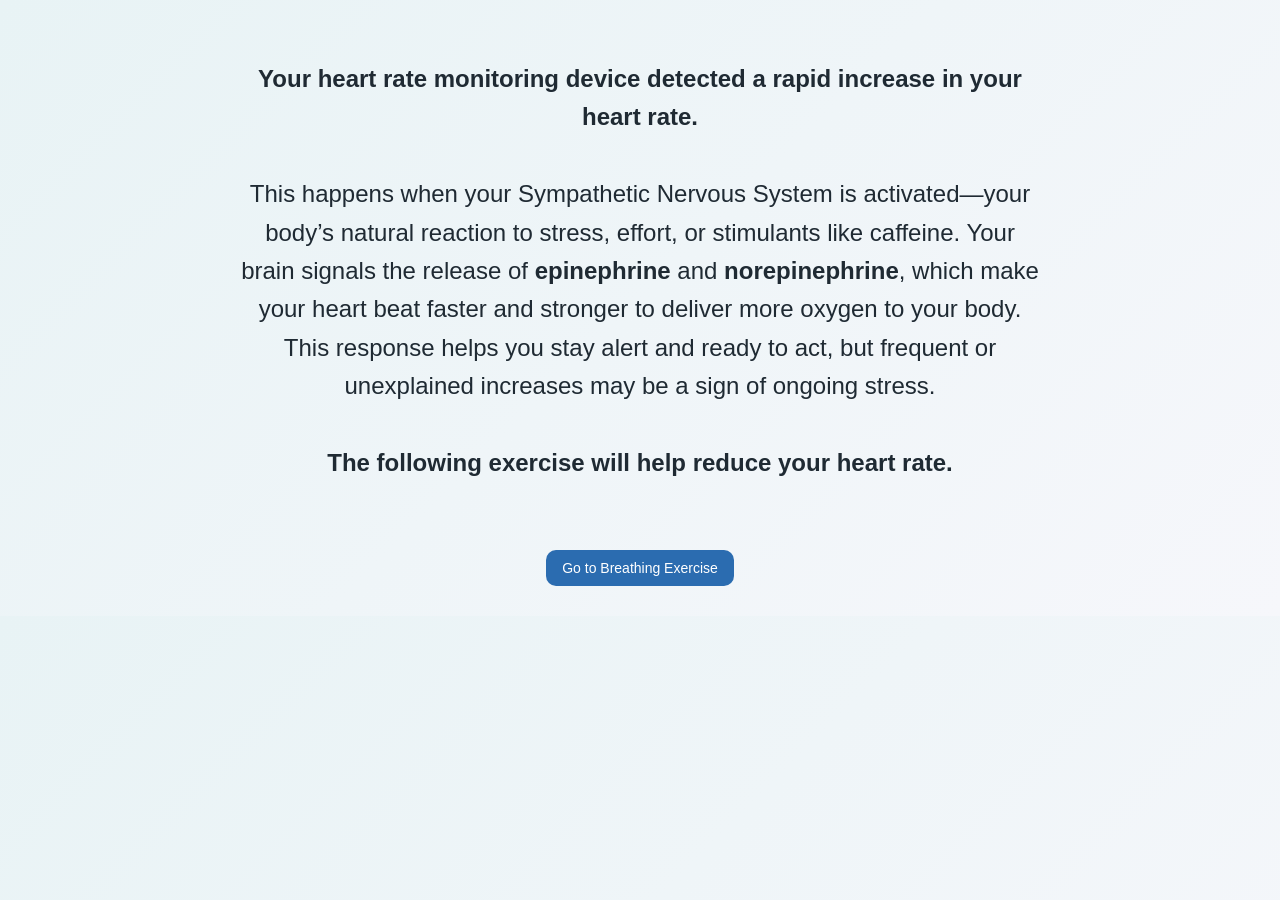
<file: index.html>
<!DOCTYPE html>
<html>
<head>
  <title>Acute Stress Reduction App</title>
  <link rel="stylesheet" href="style.css">
</head>
<body>

<script>
window.location.replace("intro.html");
</script>

</body>
</html>
</file>
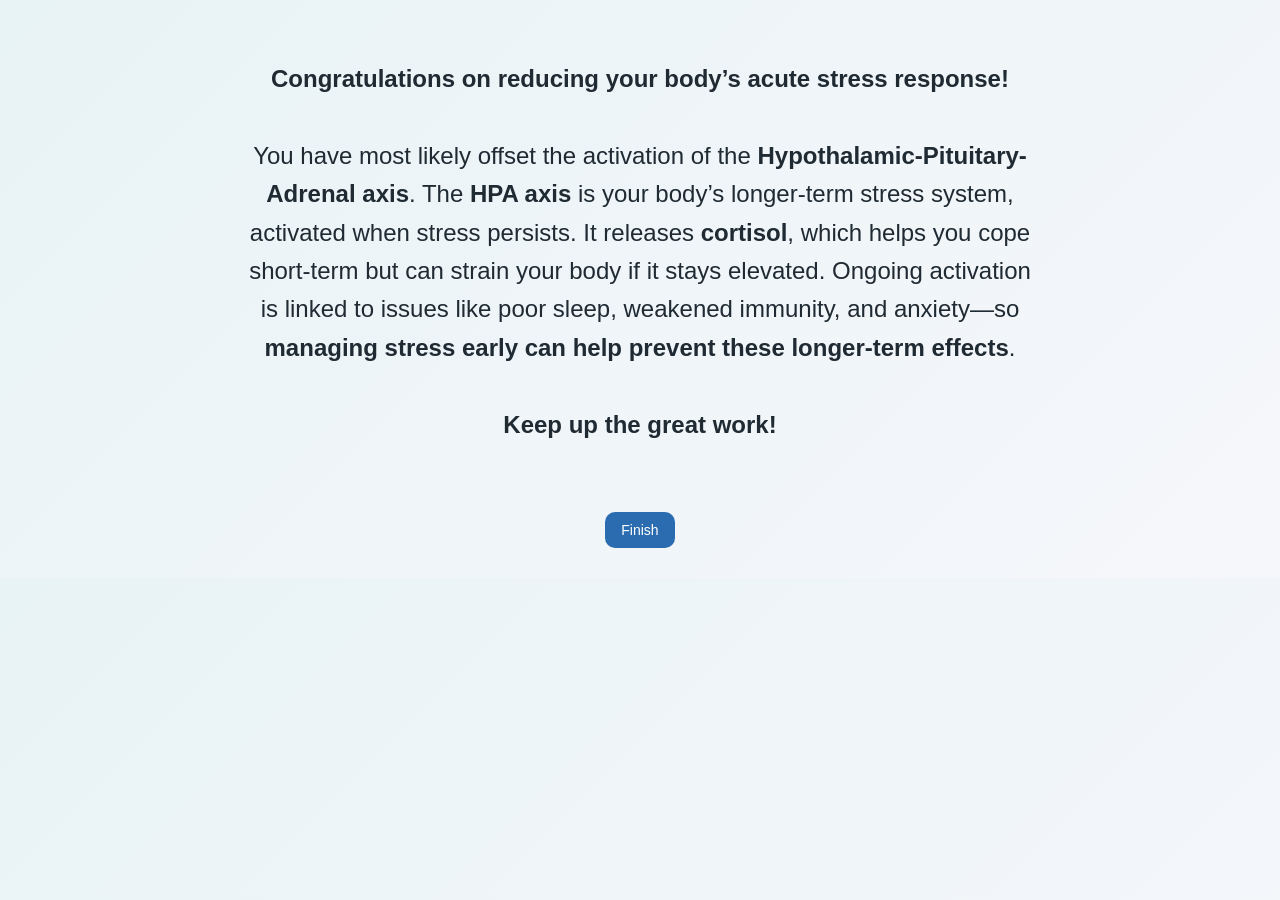
<file: endnote.html>
<!DOCTYPE html>
<html>
<head>
  <title>End Note</title>
  <link rel="stylesheet" href="style.css">

  <style>
    h2 {
      text-align: center;
      max-width: 800px;
      margin: 40px auto;
      line-height: 1.6;
      font-weight: normal;
    }
  </style>
</head>

<body>

<h2>
  <strong>Congratulations on reducing your body’s acute stress response!</strong>
  <br><br>

  You have most likely offset the activation of the
  <strong>Hypothalamic-Pituitary-Adrenal axis</strong>.
  The <strong>HPA axis</strong> is your body’s longer-term stress system, activated when stress persists.
  It releases <strong>cortisol</strong>, which helps you cope short-term but can strain your body if it stays elevated.
  Ongoing activation is linked to issues like poor sleep, weakened immunity, and anxiety—so
  <strong>managing stress early can help prevent these longer-term effects</strong>.
  <br><br>

  <strong>Keep up the great work!</strong>
</h2>

<br>

<a href="home.html">
  <button>Finish</button>
</a>

</body>
</html>
</file>
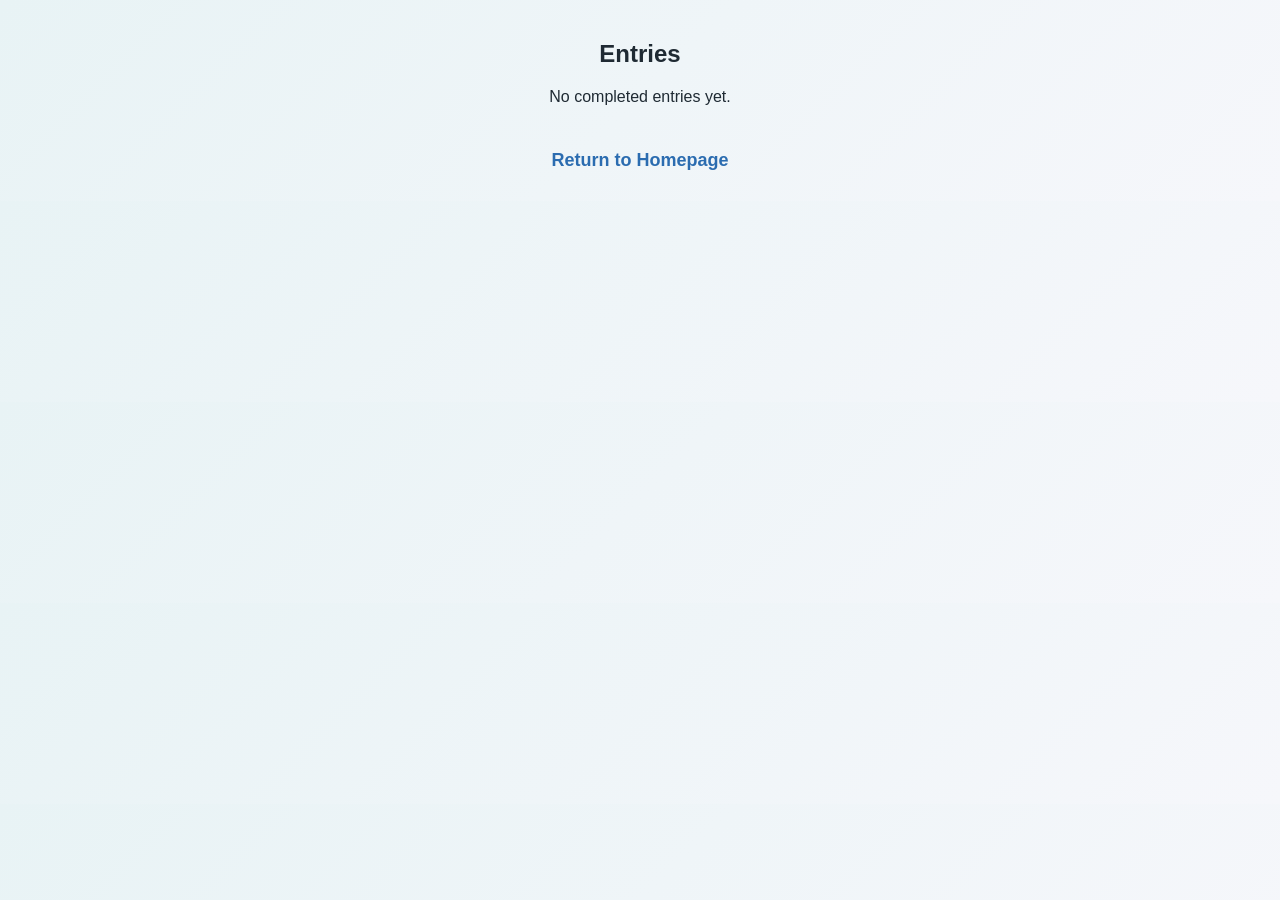
<file: entries.html>
<!DOCTYPE html>
<html>
<head>
  <title>Entries</title>
  <link rel="stylesheet" href="style.css">
</head>
<body>

<h2>Entries</h2>

<div id="entriesList"></div>

<br>
<a href="home.html">Return to Homepage</a>

<script>
function loadEntries() {
  const container = document.getElementById("entriesList");
  container.innerHTML = "";

  let entries = JSON.parse(localStorage.getItem("journalEntries")) || [];

  // 🧠 FILTER OUT INCOMPLETE ENTRIES
  entries = entries.filter(entry => {
    return (
      entry &&
      entry.date &&
      Array.isArray(entry.answers) &&
      entry.answers.length === 3 &&
      entry.answers[0]?.trim() &&
      entry.answers[1]?.trim() &&
      entry.answers[2]?.trim()
    );
  });

  if (entries.length === 0) {
    container.innerHTML = "<p>No completed entries yet.</p>";
    return;
  }

  entries.forEach((entry, index) => {
    const div = document.createElement("div");
    div.className = "entryCard";

    const date = entry.date;

    const before = entry.answers[0];
    const now = entry.answers[1];
    const future = entry.answers[2];

    div.innerHTML = `
      <div class="entryHeader">
        📅 ${date}
      </div>

      <div class="entryBody" id="body-${index}" style="display:none;">
        <p><b>Before elevated heart rate:</b><br>${before}</p>
        <p><b>How you feel now:</b><br>${now}</p>
        <p><b>What you will do differently:</b><br>${future}</p>
      </div>
    `;

    div.onclick = () => {
      const body = document.getElementById(`body-${index}`);
      body.style.display = body.style.display === "none" ? "block" : "none";
    };

    container.appendChild(div);
  });
}

loadEntries();
</script>

</body>
</html>
</file>
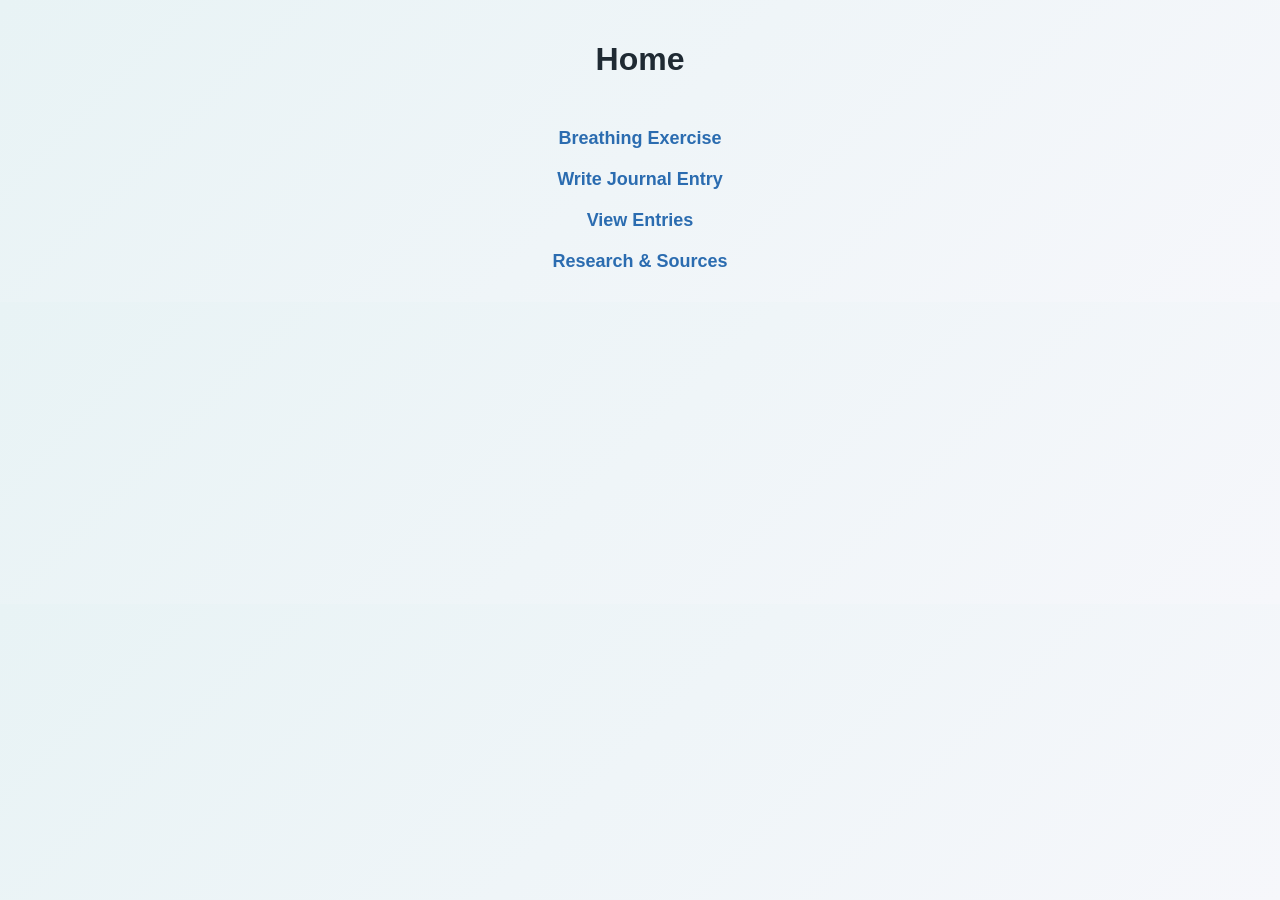
<file: home.html>
<!DOCTYPE html>
<html>
<head>
  <title>Acute Stress Reduction App</title>
  <link rel="stylesheet" href="style.css">
</head>
<body>

<h1>Home</h1>

<br>

<a href="breathing.html">Breathing Exercise</a>
<br>
<a href="journal.html">Write Journal Entry</a>
<br>
<a href="entries.html">View Entries</a>
<br>
<a href="research.html">Research & Sources</a>

</body>
</html>
</file>
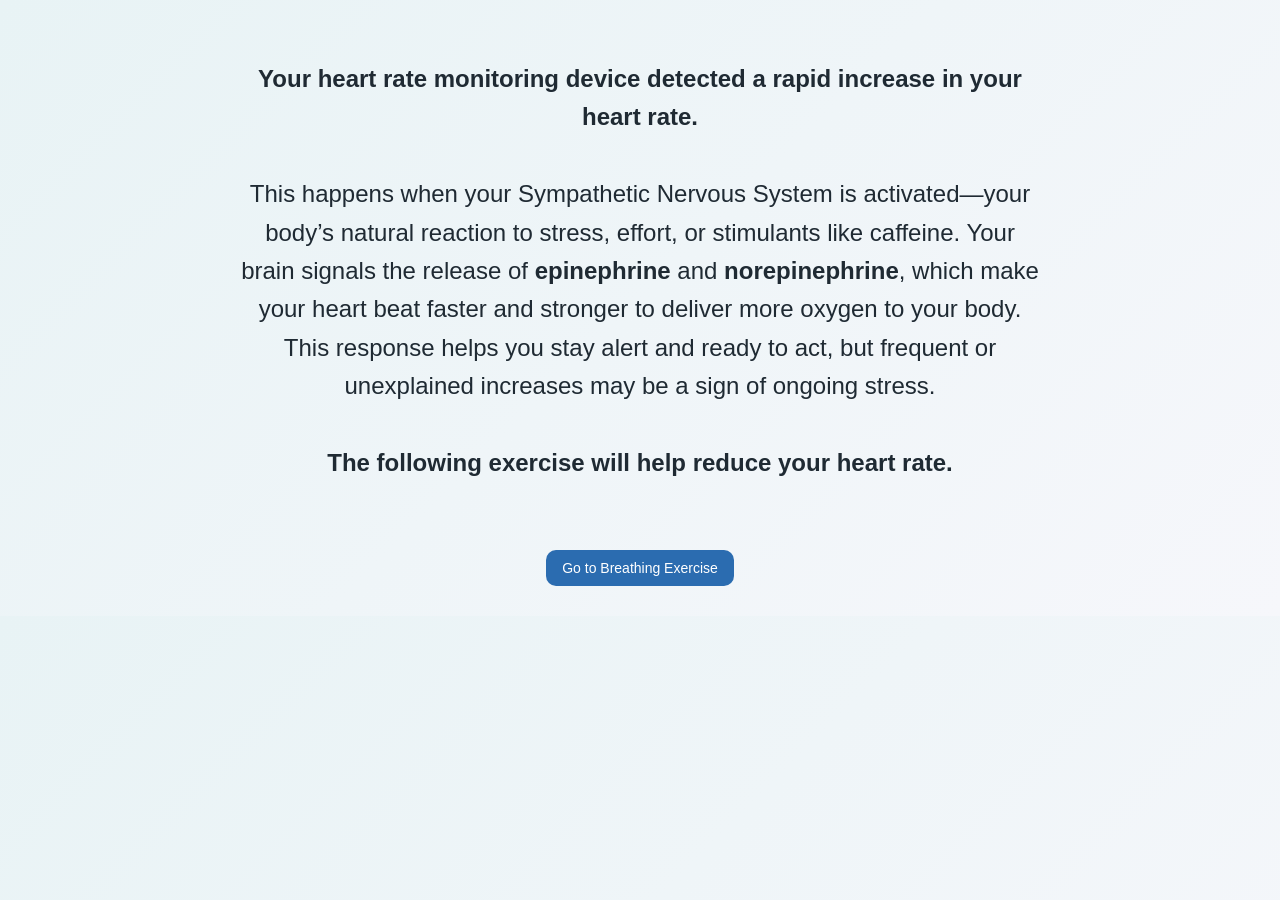
<file: intro.html>
<!DOCTYPE html>
<html>
<head>
  <title>Intro</title>
  <link rel="stylesheet" href="style.css">

  <style>
    h2 {
      text-align: center;
      max-width: 800px;
      margin: 40px auto;
      line-height: 1.6;
      font-weight: normal;
    }
  </style>
</head>

<body>

<h2>
  <strong>Your heart rate monitoring device detected a rapid increase in your heart rate.</strong>
  <br><br>

  This happens when your Sympathetic Nervous System is activated—your body’s natural reaction to stress, effort, or stimulants like caffeine. Your brain signals the release of
  <strong>epinephrine</strong> and <strong>norepinephrine</strong>, which make your heart beat faster and stronger to deliver more oxygen to your body.  This response helps you stay alert and ready to act, but frequent or unexplained increases may be a sign of ongoing stress.
  <br><br>

  <strong>The following exercise will help reduce your heart rate.</strong>
</h2>

<br>

<a href="breathing.html">
  <button>Go to Breathing Exercise</button>
</a>

</body>
</html>
</file>
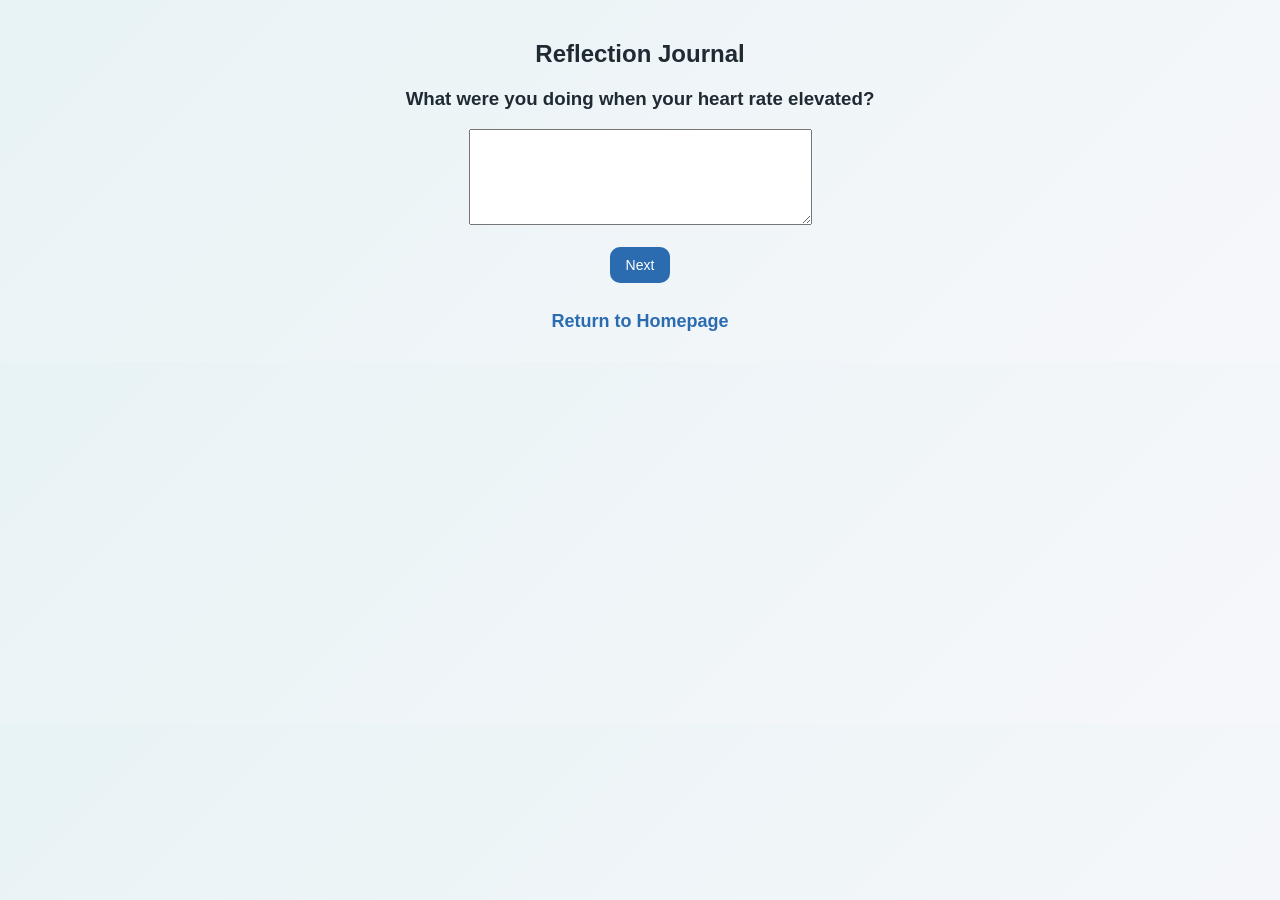
<file: journal.html>
<!DOCTYPE html>
<html>
<head>
  <title>Journal Entry</title>
  <link rel="stylesheet" href="style.css">
</head>
<body>

<h2>Reflection Journal</h2>

<div id="stepContainer">

  <h3 id="question"></h3>

  <textarea id="input" rows="6" cols="40"></textarea>
  <br><br>

  <button onclick="nextStep()">Next</button>

</div>

<br>
<a href="endnote.html">Return to Homepage</a>

<script>
let step = 0;
let answers = [];

const questions = [
  "What were you doing when your heart rate elevated?",
  "What was your environment when your heart rate elevated?",
  "What factors, if any, were contributing to your stress when your heartrate elevated?"
];

document.getElementById("question").textContent = questions[0];

function nextStep() {
  const input = document.getElementById("input").value;
  if (!input.trim()) return;

  answers.push(input.trim());
  document.getElementById("input").value = "";

  step++;

  if (step < questions.length) {
    document.getElementById("question").textContent = questions[step];
  } else {
    saveEntry();
  }
}

/* ---------- ENTER KEY SUPPORT ---------- */
document.getElementById("input").addEventListener("keydown", function (e) {
  if (e.key === "Enter") {
    e.preventDefault(); // prevents newline
    nextStep();
  }
});

function saveEntry() {
  const entry = {
    date: new Date().toLocaleString(),
    answers: answers
  };

  let entries = JSON.parse(localStorage.getItem("journalEntries")) || [];
  entries.push(entry);

  localStorage.setItem("journalEntries", JSON.stringify(entries));

  window.location.href = "endnote.html";
}
</script>

</body>
</html>
</file>
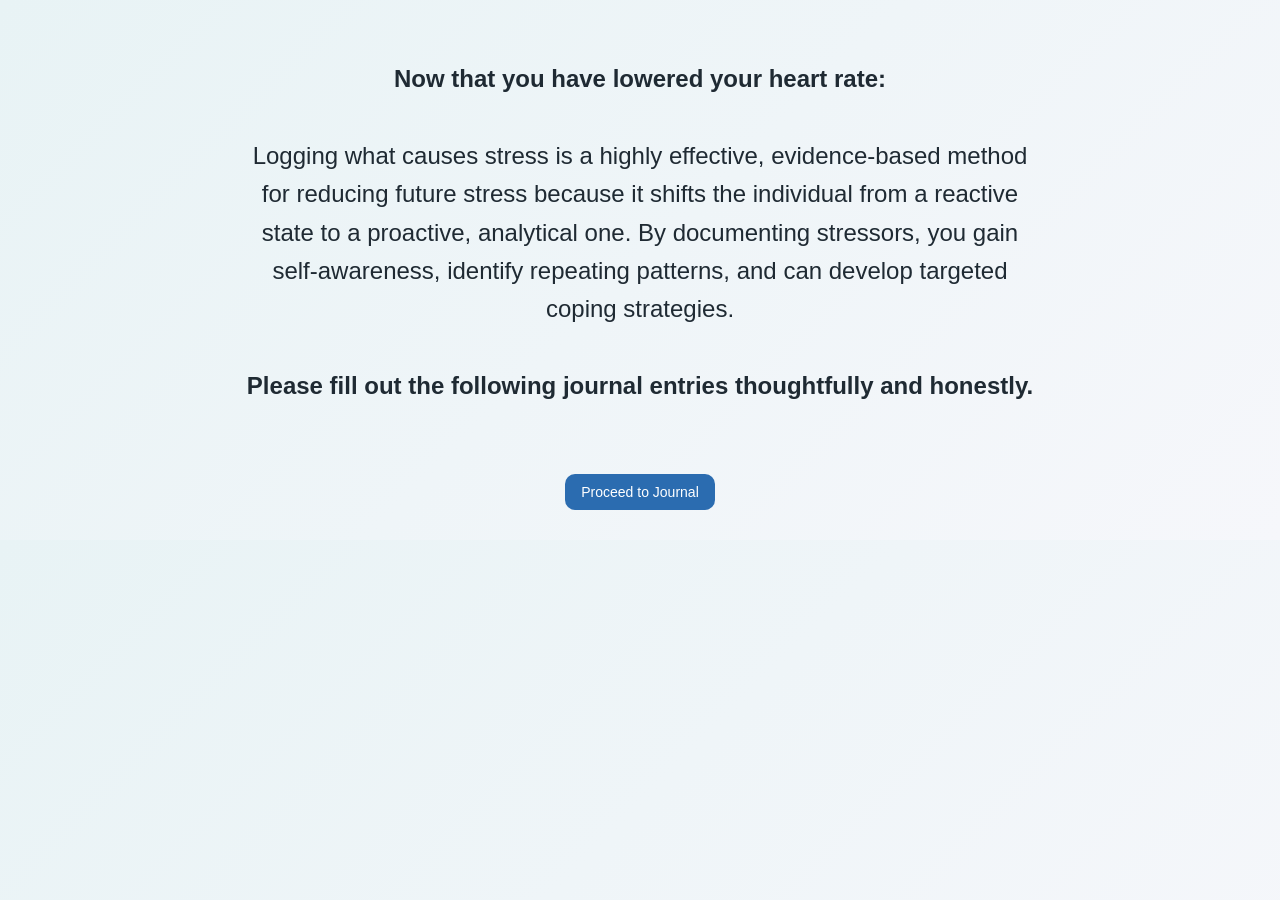
<file: journal_intro.html>
<!DOCTYPE html>
<html>
<head>
  <title>Journal Intro</title>
  <link rel="stylesheet" href="style.css">

  <style>
    h2 {
      text-align: center;
      max-width: 800px;
      margin: 40px auto;
      line-height: 1.6;
      font-weight: normal;
    }
  </style>
</head>

<body>

<h2>
  <strong>Now that you have lowered your heart rate:</strong>
  <br><br>

  Logging what causes stress is a highly effective, evidence-based method for reducing future stress because it shifts the individual from a reactive state to a proactive, analytical one.
  By documenting stressors, you gain self-awareness, identify repeating patterns, and can develop targeted coping strategies.
  <br><br>

  <strong>Please fill out the following journal entries thoughtfully and honestly.</strong>
</h2>

<br>

<a href="journal.html">
  <button>Proceed to Journal</button>
</a>

</body>
</html>
</file>
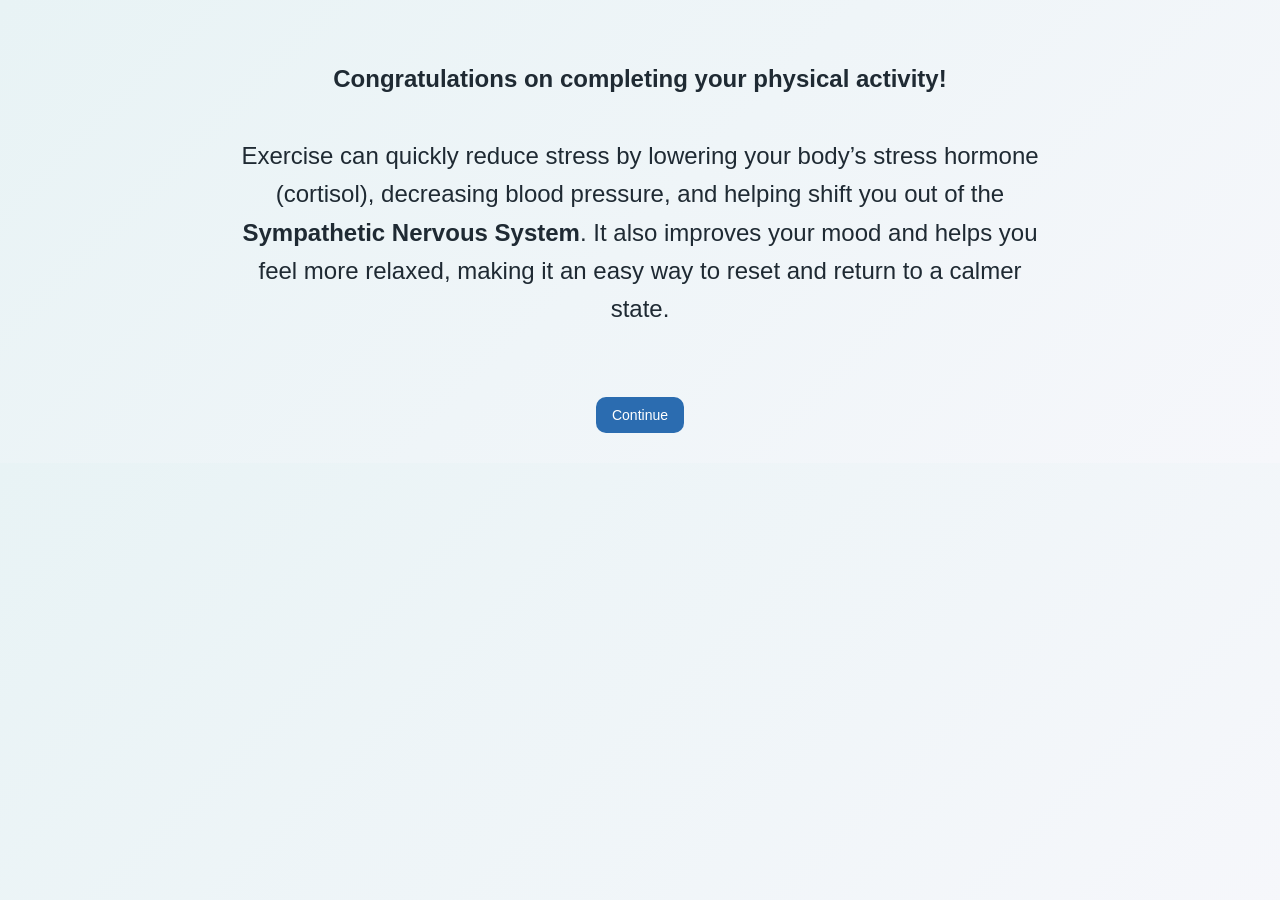
<file: journal_intro_2.html>
<!DOCTYPE html>
<html>
<head>
  <title>Journal Intro</title>
  <link rel="stylesheet" href="style.css">

  <style>
    h2 {
      text-align: center;
      max-width: 800px;
      margin: 40px auto;
      line-height: 1.6;
      font-weight: normal;
    }
  </style>
</head>

<body>

<h2>
  <strong>Congratulations on completing your physical activity!</strong>
  <br><br>

  Exercise can quickly reduce stress by lowering your body’s stress hormone (cortisol), decreasing blood pressure, and helping shift you out of the
  <strong>Sympathetic Nervous System</strong>.
  It also improves your mood and helps you feel more relaxed, making it an easy way to reset and return to a calmer state.
</h2>

<br>

<a href="journal_intro.html">
  <button>Continue</button>
</a>

</body>
</html>
</file>
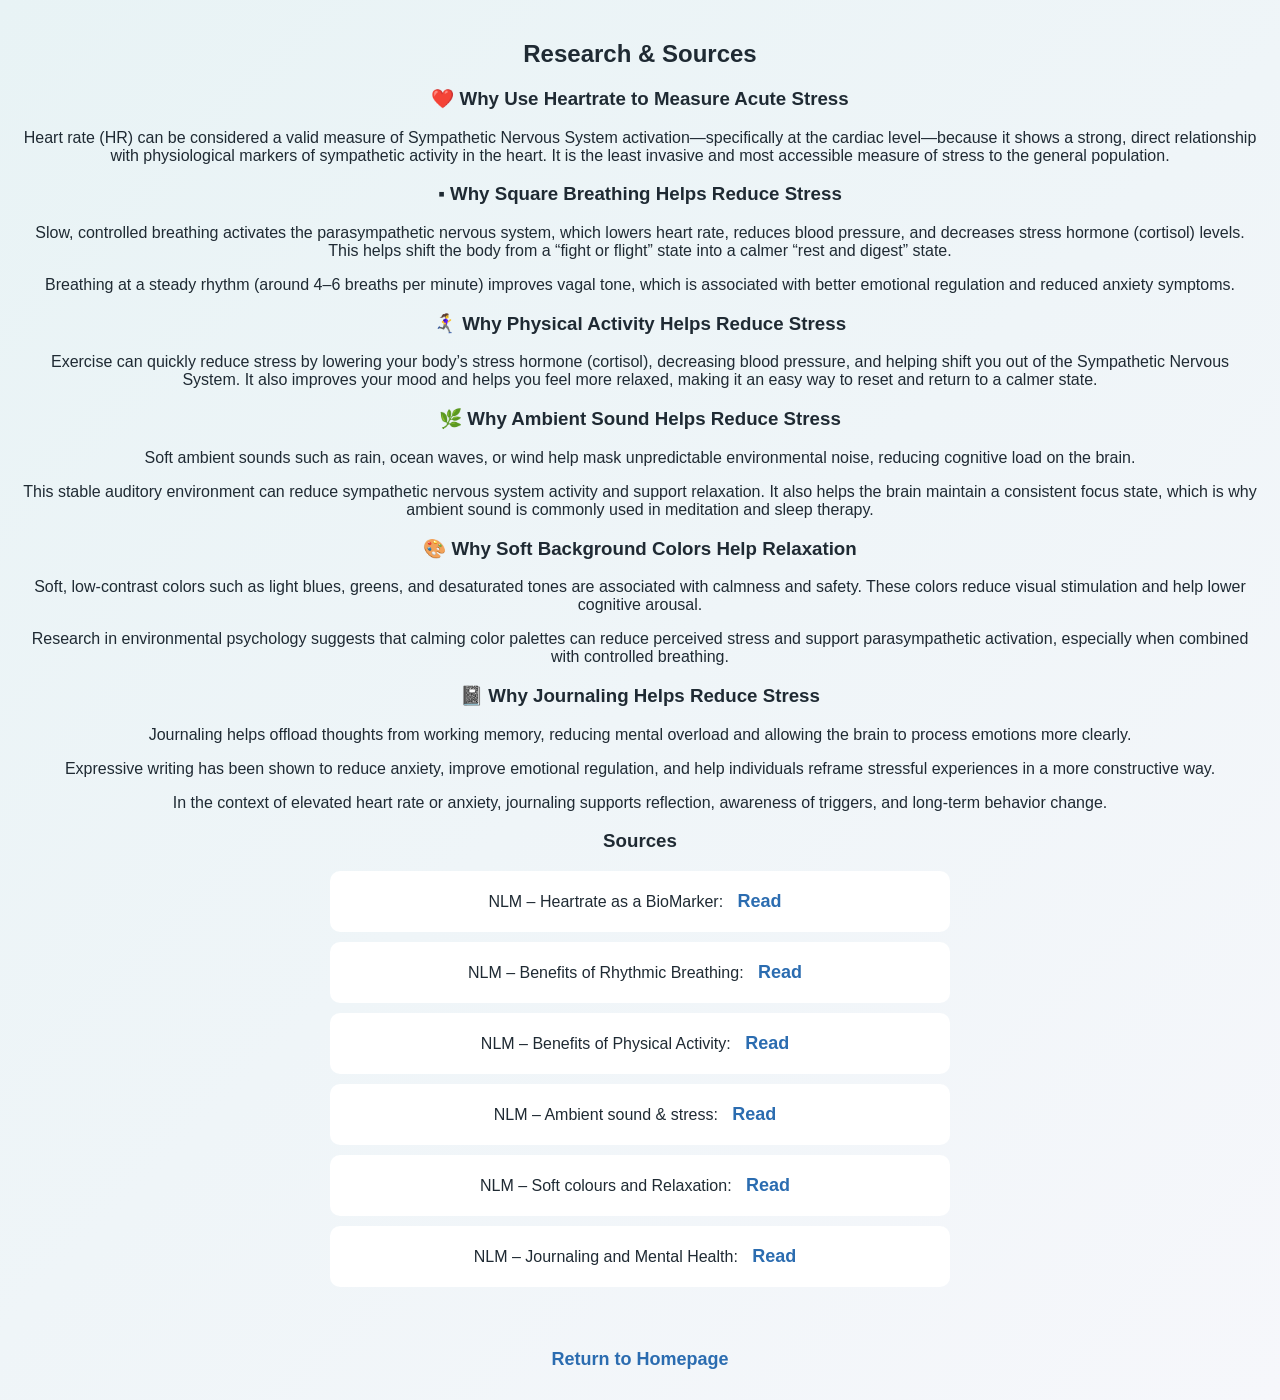
<file: research.html>
<!DOCTYPE html>
<html>
<head>
  <title>Research & Sources</title>
  <link rel="stylesheet" href="style.css">
</head>
<body>

<h2>Research & Sources</h2>

<h3>❤️ Why Use Heartrate to Measure Acute Stress</h3>

<p>
Heart rate (HR) can be considered a valid measure of Sympathetic Nervous System activation—specifically at the cardiac level—because it shows a strong, direct relationship with physiological markers of sympathetic activity in the heart.  It is the least invasive and most accessible measure of stress to the general population.
</p>

<h3>▪️ Why Square Breathing Helps Reduce Stress</h4>

<p>
Slow, controlled breathing activates the parasympathetic nervous system, which lowers heart rate, reduces blood pressure, and decreases stress hormone (cortisol) levels. This helps shift the body from a “fight or flight” state into a calmer “rest and digest” state.
</p>

<p>
Breathing at a steady rhythm (around 4–6 breaths per minute) improves vagal tone, which is associated with better emotional regulation and reduced anxiety symptoms.
</p>

<h3>🏃‍♀️‍➡️ Why Physical Activity Helps Reduce Stress</h3>

<p>
Exercise can quickly reduce stress by lowering your body’s stress hormone (cortisol), decreasing blood pressure, and helping shift you out of the Sympathetic Nervous System. It also improves your mood and helps you feel more relaxed, making it an easy way to reset and return to a calmer state.
</p>

<h3>🌿 Why Ambient Sound Helps Reduce Stress</h3>

<p>
Soft ambient sounds such as rain, ocean waves, or wind help mask unpredictable environmental noise, reducing cognitive load on the brain.
</p>

<p>
This stable auditory environment can reduce sympathetic nervous system activity and support relaxation. It also helps the brain maintain a consistent focus state, which is why ambient sound is commonly used in meditation and sleep therapy.
</p>

<h3>🎨 Why Soft Background Colors Help Relaxation</h3>

<p>
Soft, low-contrast colors such as light blues, greens, and desaturated tones are associated with calmness and safety. These colors reduce visual stimulation and help lower cognitive arousal.
</p>

<p>
Research in environmental psychology suggests that calming color palettes can reduce perceived stress and support parasympathetic activation, especially when combined with controlled breathing.
</p>

<h3>📓 Why Journaling Helps Reduce Stress</h3>

<p>
Journaling helps offload thoughts from working memory, reducing mental overload and allowing the brain to process emotions more clearly.
</p>

<p>
Expressive writing has been shown to reduce anxiety, improve emotional regulation, and help individuals reframe stressful experiences in a more constructive way.
</p>

<p>
In the context of elevated heart rate or anxiety, journaling supports reflection, awareness of triggers, and long-term behavior change.
</p>

<h3>Sources</h3>

<ul>
  <li>
    NLM – Heartrate as a BioMarker:
    <a href="https://pubmed.ncbi.nlm.nih.gov/32195820/" target="_blank">Read</a>
  </li>

  <li>
    NLM – Benefits of Rhythmic Breathing:
    <a href="https://pubmed.ncbi.nlm.nih.gov/29771730/" target="_blank">Read</a>
  </li>

  <li>
    NLM – Benefits of Physical Activity:
    <a href="https://pubmed.ncbi.nlm.nih.gov/28840638/" target="_blank">Read</a>
  </li>

  <li>
    NLM – Ambient sound & stress:
    <a href="https://pmc.ncbi.nlm.nih.gov/articles/PMC11976171/" target="_blank">Read</a>
  </li>

  <li>
    NLM – Soft colours and Relaxation:
    <a href="https://pmc.ncbi.nlm.nih.gov/articles/PMC7855717/" target="_blank">Read</a>
  </li>

  <li>
    NLM – Journaling and Mental Health:
    <a href="https://pubmed.ncbi.nlm.nih.gov/34011237/" target="_blank">Read</a>
  </li>

</ul>

<br><br>
<a href="home.html">Return to Homepage</a>

</body>
</html>
</file>
<file: style.css>
body {
  text-align: center;
  font-family: Arial, sans-serif;
  margin: 0;
  padding: 20px;
  background: linear-gradient(135deg, #e8f3f5, #f6f7fb);
  color: #1f2a33;
}

/* LINKS */
a {
  display: inline-block;
  margin: 10px;
  font-size: 18px;
  color: #2b6cb0;
  text-decoration: none;
  font-weight: bold;
}

a:hover {
  text-decoration: underline;
}

/* BUTTONS */
button {
  padding: 10px 16px;
  border: none;
  border-radius: 10px;
  background: #2b6cb0;
  color: white;
  cursor: pointer;
  font-size: 14px;
}

/* BREATHING BOX */
.square {
  width: 220px;
  height: 220px;
  border: 2px solid rgba(0,0,0,0.2);
  margin: 50px auto;
  position: relative;
  border-radius: 14px;
  background: rgba(255,255,255,0.85);
  backdrop-filter: blur(6px);
  overflow: hidden;
}

/* DOT */
.dot {
  width: 14px;
  height: 14px;
  background: #2b6cb0;
  border-radius: 50%;
  position: absolute;
}

/* TEXT (CENTERED - NEVER OVERRIDDEN BY JS) */
#overlayText {
  position: absolute;
  top: 50%;
  left: 50%;
  transform: translate(-50%, -50%);

  font-size: 30px;
  font-weight: bold;
  color: #2b6cb0;

  pointer-events: none;
  text-align: center;

  transition: all 0.2s ease;
  opacity: 0.9;
}

/* EXHALE EMPHASIS */
#overlayText.exhale {
  color: #1a4f8b;
  font-size: 34px;
  opacity: 1;
}

/* ANIMATION */
@keyframes moveSquare {
  0% { top: 0; left: 0; }
  25% { top: 0; left: calc(100% - 14px); }
  50% { top: calc(100% - 14px); left: calc(100% - 14px); }
  75% { top: calc(100% - 14px); left: 0; }
  100% { top: 0; left: 0; }
}

.animate {
  animation: moveSquare 16s linear infinite;
}

/* JOURNAL */
#entriesList {
  margin-top: 20px;
}

.entryCard {
  background: white;
  margin: 15px auto;
  padding: 15px;
  max-width: 650px;
  border-radius: 14px;
  box-shadow: 0 2px 12px rgba(0,0,0,0.08);
  cursor: pointer;
  transition: 0.15s ease;
  text-align: left;
}

.entryCard:hover {
  transform: scale(1.01);
  box-shadow: 0 4px 18px rgba(0,0,0,0.12);
}

.entryHeader {
  font-weight: bold;
  color: #2b6cb0;
  margin-bottom: 10px;
}

.entryBody {
  font-size: 15px;
  line-height: 1.5;
  color: #333;
}

ul {
  list-style: none;
  padding: 0;
}

li {
  background: white;
  margin: 10px auto;
  padding: 10px;
  max-width: 600px;
  border-radius: 10px;
}
</file>
